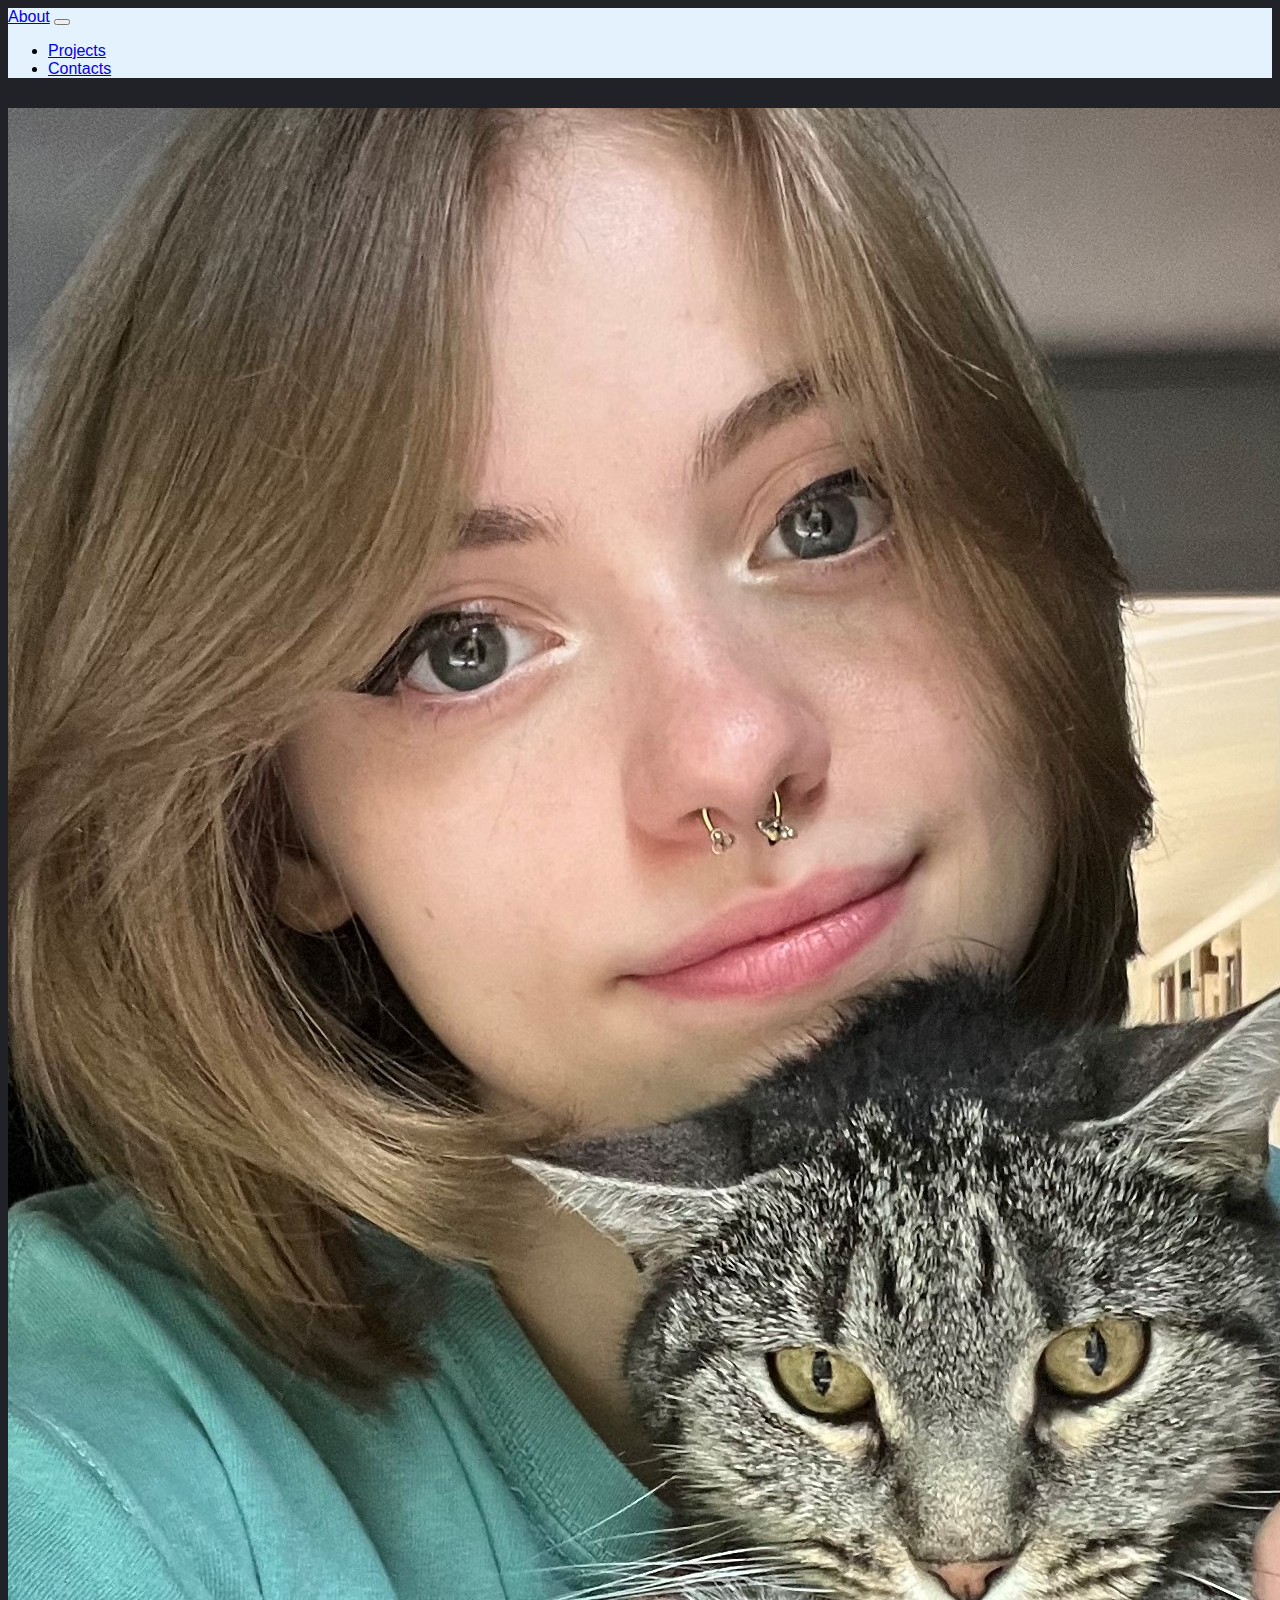
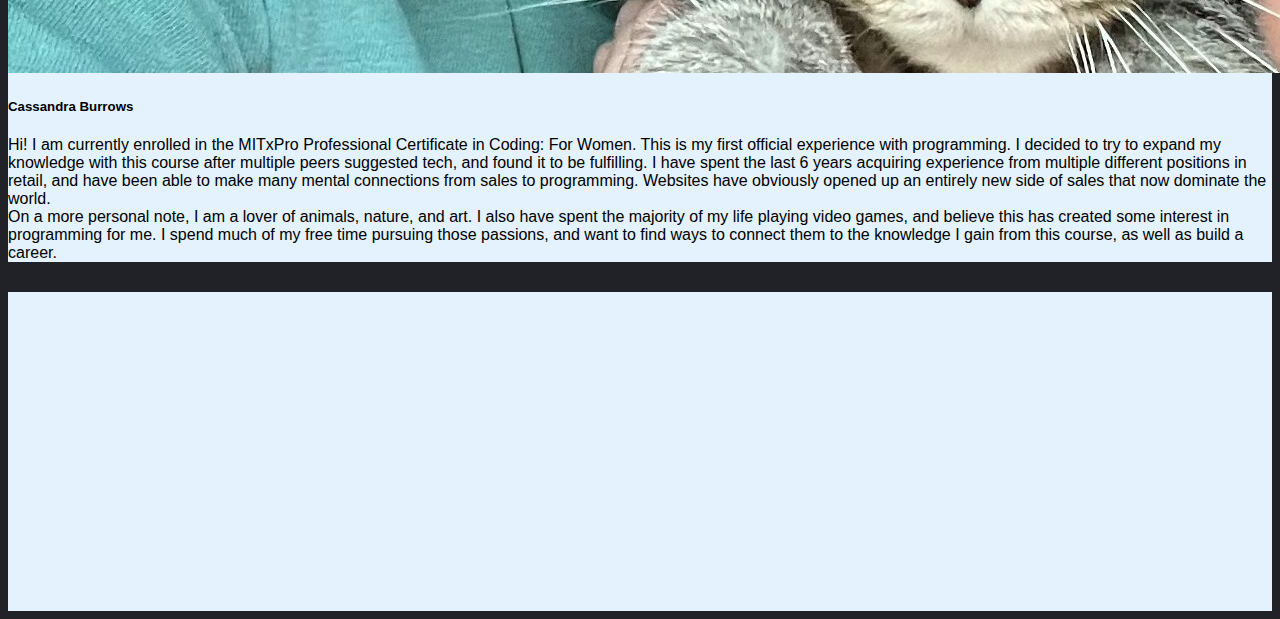
<file: index.html>
<!DOCTYPE html>
<html lang="en">
  <head>
    <meta charset="UTF-8" />
    <meta name="viewport" content="width=device-width, initial-scale=1" />
    <meta http-equiv="X-UA-Compatible" content="ie=edge" />
    <link
      href="https://cdn.jsdelivr.net/npm/bootstrap@5.2.1/dist/css/bootstrap.min.css"
      rel="stylesheet" 
      integrity="sha384-iYQeCzEYFbKjA/T2uDLTpkwGzCiq6soy8tYaI1GyVh/UjpbCx/TYkiZhlZB6+fzT"
      crossorigin="anonymous"
    />
    <link rel="stylesheet css" href="styles.css"/>
    <title>About</title>
  </head>
  <body>
    <!--Navbar-->
    <nav class="navbar navbar-expand-lg sticky-top" style="background-color: #e3f2fd;">
      <div class="container-fluid">
        <a class="navbar-brand" href="https://cassburrows.github.io/"
          >About</a>
        <button
          class="navbar-toggler"
          type="button"
          data-bs-toggle="collapse"
          data-bs-target="#navbarSupportedContent"
          aria-controls="navbarSupportedContent"
          aria-expanded="false"
          aria-label="Toggle navigation"
        >
          <span class="navbar-toggler-icon"></span>
        </button>
        <div class="collapse navbar-collapse" id="navbarSupportedContent">
          <ul class="navbar-nav me-auto mb-2 mb-lg-0">
            <li class="nav-item">
              <a
                class="navbar-brand"
                href="https://cassburrows.github.io/Portfolio Website/Projects Page.html"
                >Projects</a
              >
            </li>
            <li class="nav-item">
              <a
                class="navbar-brand"
                href="https://cassburrows.github.io/Portfolio Website/Contact Page.html"
                >Contacts</a
              >
            </li>
          </ul>
        </div>
      </div>
    </nav>


    <!--Navbar End-->
    
    <!--Pic/Bio-->
    <div class="card border-warning mb-3" style="max-width: auto;">
        <div class="row g-0">
          <div class="col-md-4">
            <img src="https://cassburrows.github.io/Images/cass.jpg" class="img-fluid rounded-start" alt="white woman">
          </div>
          <div class="col-md-8">
            <div class="card-body">
              <h5 class="card-title">Cassandra Burrows</h5>
              <p class="card-text">Hi! I am currently enrolled in the MITxPro Professional Certificate in Coding: For Women. This is my first official experience with programming. I decided to try to expand my knowledge with this course after multiple peers suggested tech, and found it to be fulfilling. I have spent the last 6 years acquiring experience from multiple different positions in retail, and have been able to make many mental connections from sales to programming. Websites have obviously opened up an entirely new side of sales that now dominate the world. </br> On a more personal note, I am a lover of animals, nature, and art. I also have spent the majority of my life playing video games, and believe this has created some interest in programming for me. I spend much of my free time pursuing those passions, and want to find ways to connect them to the knowledge I gain from this course, as well as build a career.</p>
            </div>
          </div>
        </div>
      </div>
    <!--Pic/Bio end-->

    <!--Youtube Vid-->
      <div class="card border-success mb-3" style="max-width: ratio;">
        <div class="card-body text-success">
            <div class="ratio ratio-16x9">
            <iframe
                width="560"
                height="315"
                src="https://www.youtube.com/embed/WvPSarc4eVs"
                title="YouTube video player"
                frameborder="0"
                allow="accelerometer; autoplay; clipboard-write; encrypted-media; gyroscope; picture-in-picture"
                allowfullscreen
            ></iframe>
          </div>
        </div>
      </div>
    <!--Youtube End-->
    
    <script
      src="https://cdn.jsdelivr.net/npm/bootstrap@5.2.1/dist/js/bootstrap.bundle.min.js"
      integrity="sha384-u1OknCvxWvY5kfmNBILK2hRnQC3Pr17a+RTT6rIHI7NnikvbZlHgTPOOmMi466C8"
      crossorigin="anonymous"
    ></script>
  </body>
</html>
</file>
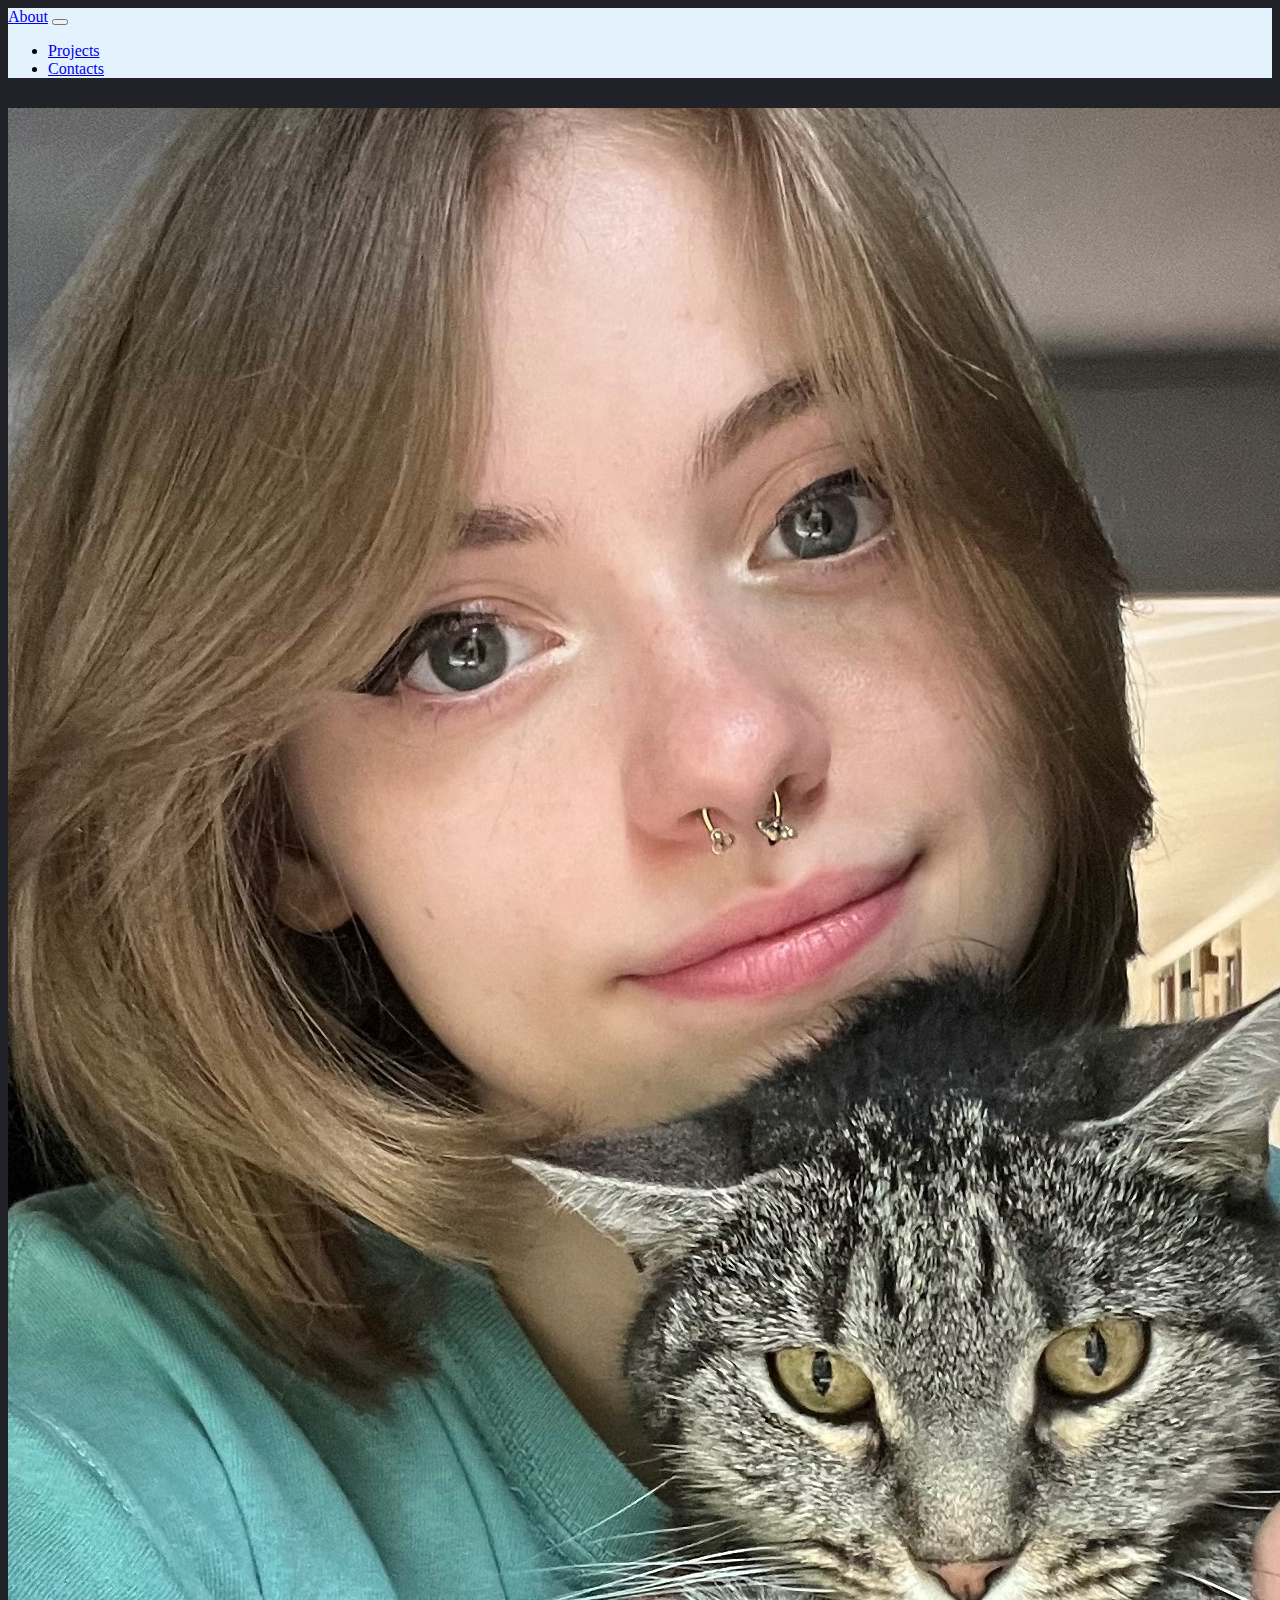
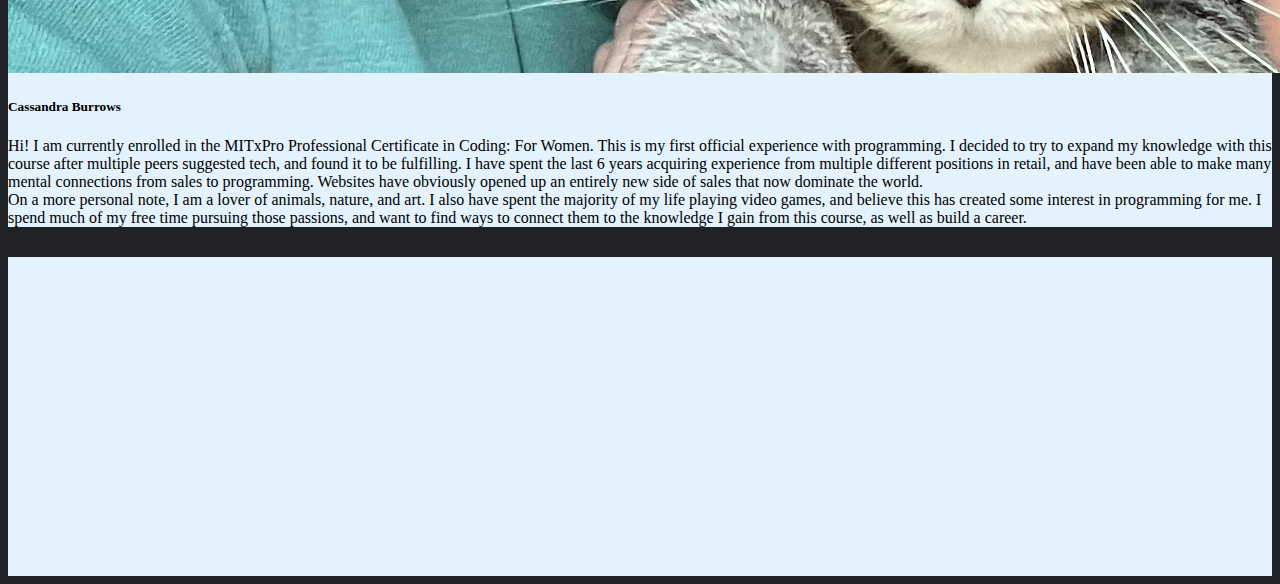
<file: Portfolio Website/index.html>
<!DOCTYPE html>
<html lang="en">
  <head>
    <meta charset="UTF-8" />
    <meta name="viewport" content="width=device-width, initial-scale=1" />
    <meta http-equiv="X-UA-Compatible" content="ie=edge" />
    <link
      href="https://cdn.jsdelivr.net/npm/bootstrap@5.2.1/dist/css/bootstrap.min.css"
      rel="stylesheet" 
      integrity="sha384-iYQeCzEYFbKjA/T2uDLTpkwGzCiq6soy8tYaI1GyVh/UjpbCx/TYkiZhlZB6+fzT"
      crossorigin="anonymous"
    />
    <link rel="stylesheet css" href="styles.css"/>
    <title>About</title>
  </head>
  <body class="class-for-index">
    <!--Navbar-->
    <nav class="navbar navbar-expand-lg sticky-top" style="background-color: #e3f2fd;">
      <div class="container-fluid">
        <a class="navbar-brand" href="https://cassburrows.github.io/"
          >About</a>
        <button
          class="navbar-toggler"
          type="button"
          data-bs-toggle="collapse"
          data-bs-target="#navbarSupportedContent"
          aria-controls="navbarSupportedContent"
          aria-expanded="false"
          aria-label="Toggle navigation"
        >
          <span class="navbar-toggler-icon"></span>
        </button>
        <div class="collapse navbar-collapse" id="navbarSupportedContent">
          <ul class="navbar-nav me-auto mb-2 mb-lg-0">
            <li class="nav-item">
              <a
                class="navbar-brand"
                href="https://cassburrows.github.io/Portfolio Website/Projects Page.html"
                >Projects</a
              >
            </li>
            <li class="nav-item">
              <a
                class="navbar-brand"
                href="https://cassburrows.github.io/Portfolio Website/Contact Page.html"
                >Contacts</a
              >
            </li>
          </ul>
        </div>
      </div>
    </nav>


    <!--Navbar End-->
    
    <!--Pic/Bio-->
    <div class="card border-warning mb-3" style="max-width: auto;">
        <div class="row g-0">
          <div class="col-md-4">
            <img src="https://cassburrows.github.io/Images/cass.jpg" class="img-fluid rounded-start" alt="white woman">
          </div>
          <div class="col-md-8">
            <div class="card-body">
              <h5 class="card-title">Cassandra Burrows</h5>
              <p class="card-text">Hi! I am currently enrolled in the MITxPro Professional Certificate in Coding: For Women. This is my first official experience with programming. I decided to try to expand my knowledge with this course after multiple peers suggested tech, and found it to be fulfilling. I have spent the last 6 years acquiring experience from multiple different positions in retail, and have been able to make many mental connections from sales to programming. Websites have obviously opened up an entirely new side of sales that now dominate the world. </br> On a more personal note, I am a lover of animals, nature, and art. I also have spent the majority of my life playing video games, and believe this has created some interest in programming for me. I spend much of my free time pursuing those passions, and want to find ways to connect them to the knowledge I gain from this course, as well as build a career.</p>
            </div>
          </div>
        </div>
      </div>
    <!--Pic/Bio end-->

    <!--Youtube Vid-->
      <div class="card border-success mb-3" style="max-width: ratio;">
        <div class="card-body text-success">
            <div class="ratio ratio-16x9">
            <iframe
                width="560"
                height="315"
                src="https://www.youtube.com/embed/WvPSarc4eVs"
                title="YouTube video player"
                frameborder="0"
                allow="accelerometer; autoplay; clipboard-write; encrypted-media; gyroscope; picture-in-picture"
                allowfullscreen
            ></iframe>
          </div>
        </div>
      </div>
    <!--Youtube End-->
    
    <script
      src="https://cdn.jsdelivr.net/npm/bootstrap@5.2.1/dist/js/bootstrap.bundle.min.js"
      integrity="sha384-u1OknCvxWvY5kfmNBILK2hRnQC3Pr17a+RTT6rIHI7NnikvbZlHgTPOOmMi466C8"
      crossorigin="anonymous"
    ></script>
  </body>
</html>
</file>
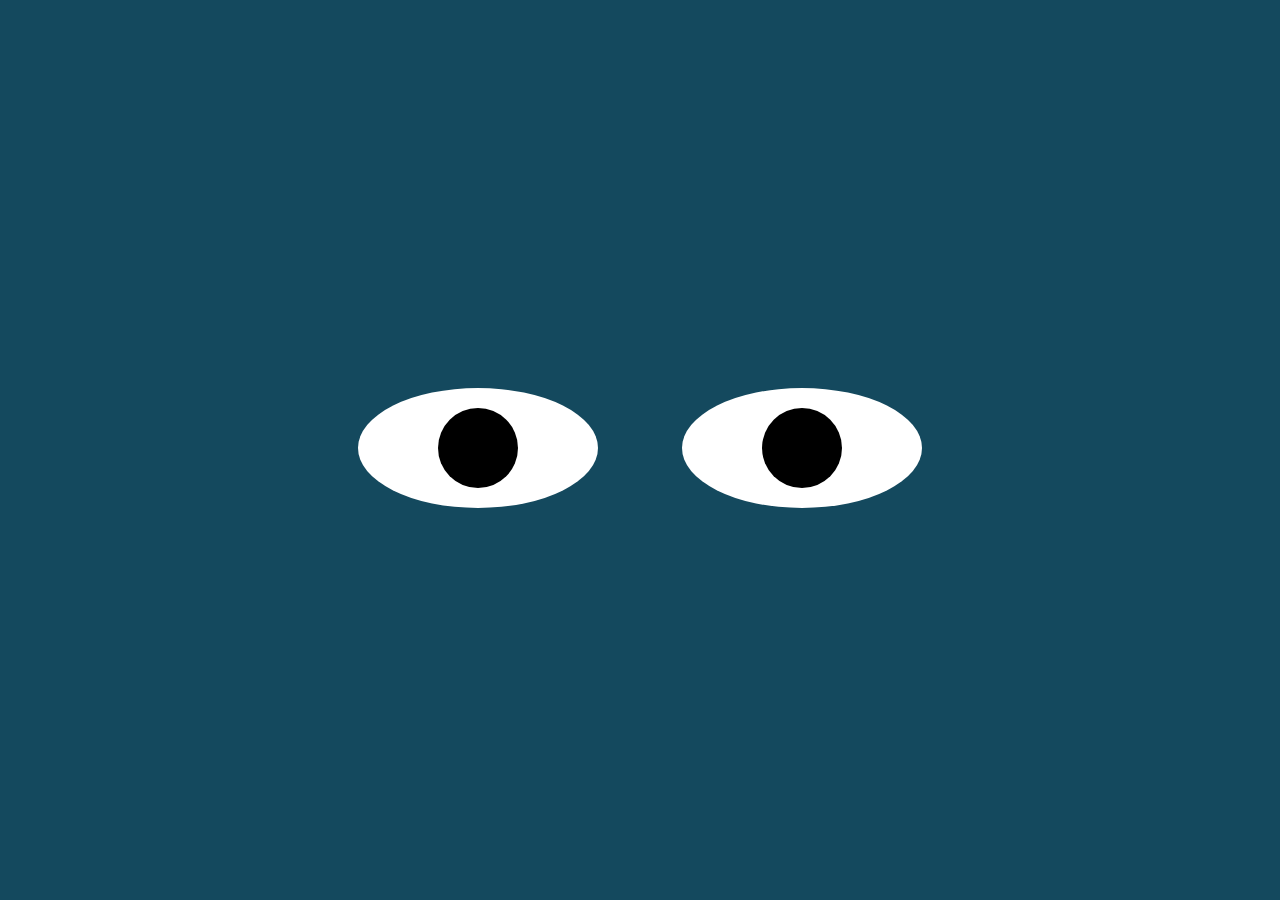
<file: Portfolio Website/Eye Exercise/index.html>
<html>
    <head>
        <link rel="stylesheet" type="text/css" href="./styles.css">
    </head>
    <body>
        <div class="eyes">
            <div class="eye">
                <div class="ball"></div>
            </div>
            <div class="eye">
                <div class="ball"></div>
            </div>
        </div>
        <script src="./eyes.js"></script>
    </body>
</html>
</file>
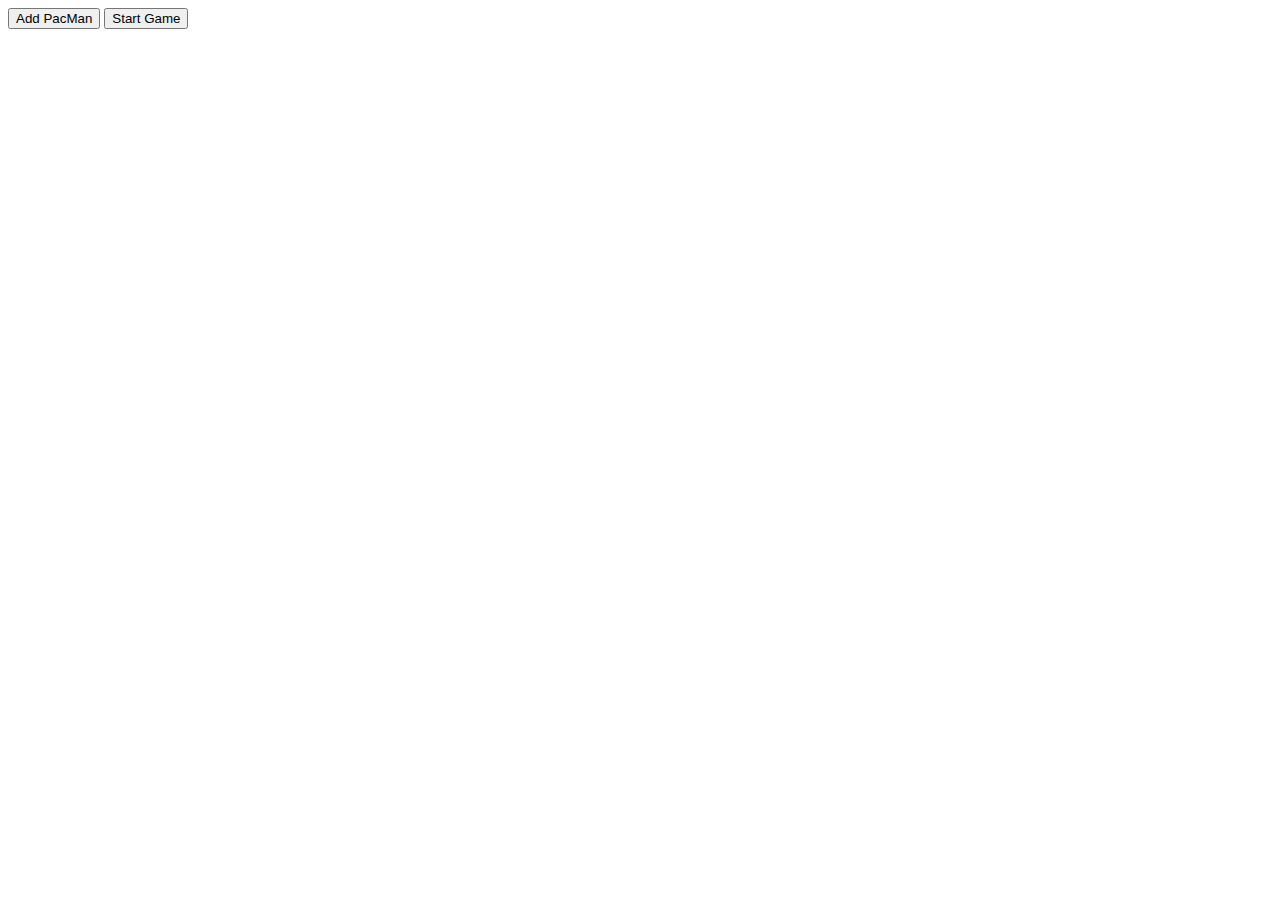
<file: Portfolio Website/Pacmen Project/index.html>
<html>

<head>
    <title>Pacmen</title>
</head>

<body>
    <div id='game'>
        <button onclick='makeOne()' width='200' height='30'>Add PacMan</button>
        <button onclick='update()' width='200' height='30'>Start Game</button>
    </div>

    <!-- DO NOT CHANGE THIS LINE OF CODE -->
    <script src="./pacmen.js"></script>
</body>

</html>
</file>
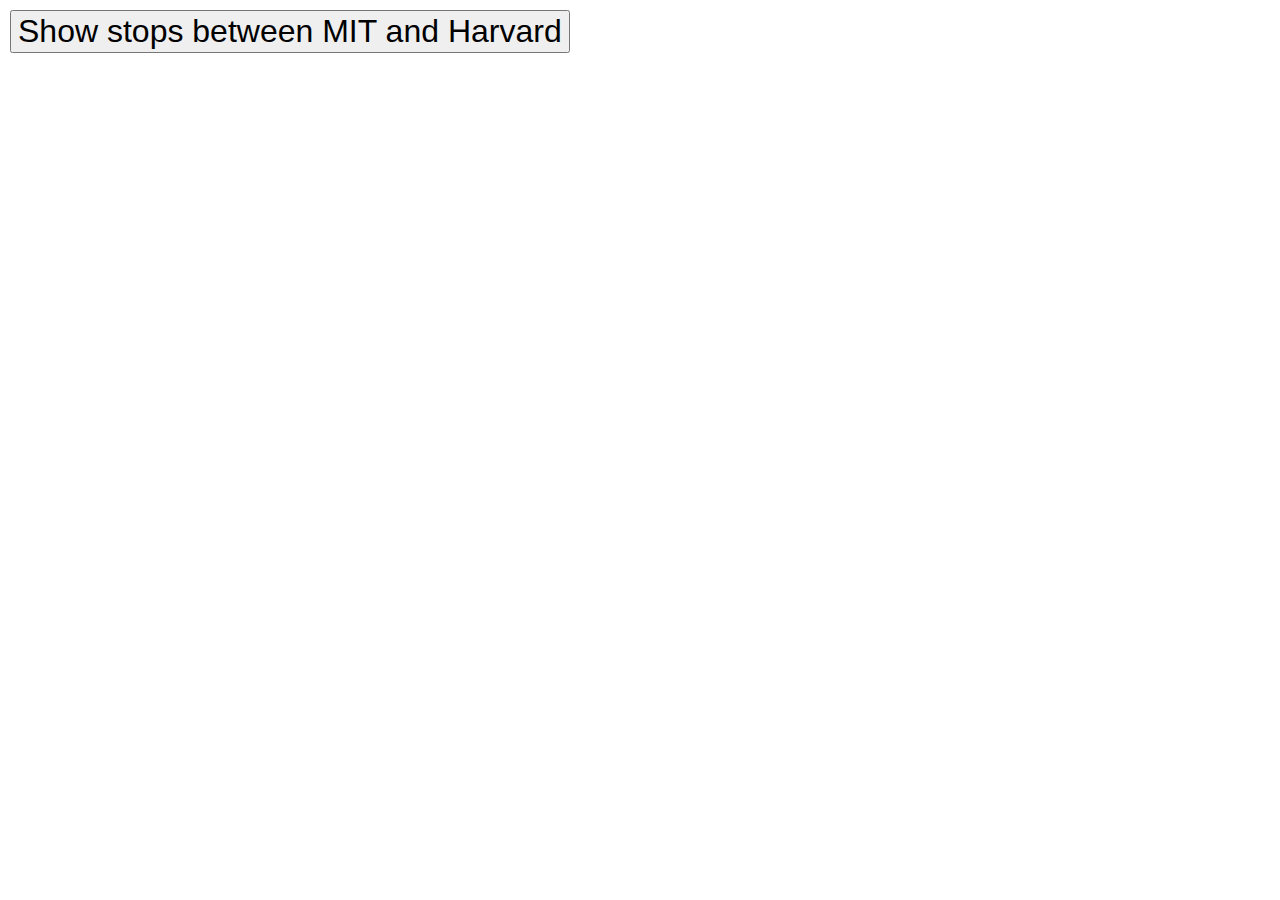
<file: Portfolio Website/Real Time Bus Tracker/index.html>
<!DOCTYPE html>
<html>

<head>
    <meta charset="utf-8" />
    <title>Map Animation</title>
    <meta name="viewport" content="initial-scale=1,maximum-scale=1,user-scalable=no" />
    <script src="https://api.mapbox.com/mapbox-gl-js/v1.11.0/mapbox-gl.js"></script>
    <link href="https://api.mapbox.com/mapbox-gl-js/v1.11.0/mapbox-gl.css" rel="stylesheet" />
    <link href="./styles.css" rel="stylesheet" />
</head>

<body>
    <div id="map"></div>
    <div class="map-overlay top">
        <button style="font-size: 2em" onclick="move()">
            Show stops between MIT and Harvard
        </button>
    </div>
    <script src="./mapanimation.js"></script>
</body>

</html>
</file>
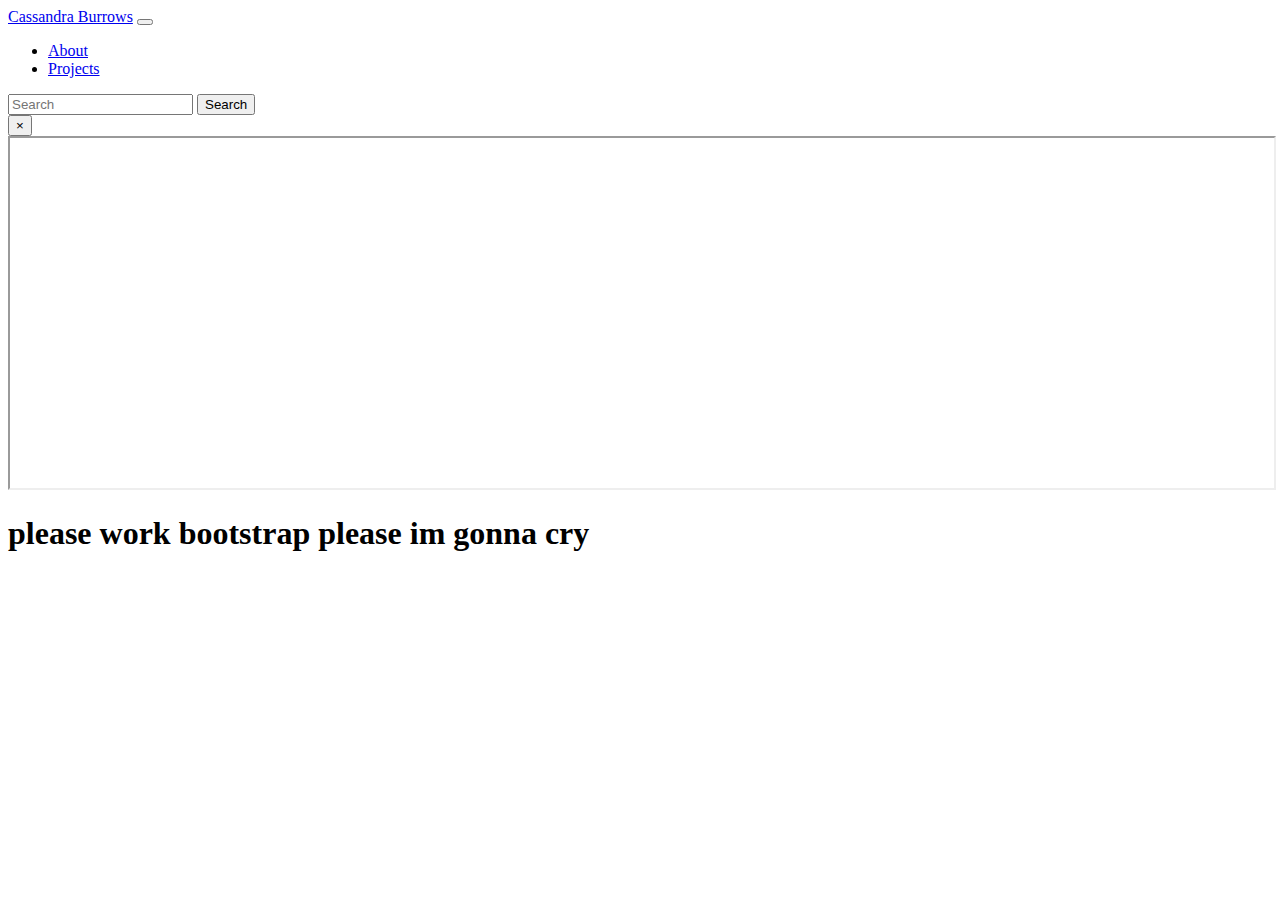
<file: Portfolio Website/About page.html>
<!DOCTYPE html>
<html lang="en">
  <head>
    <meta charset="UTF-8">
    <meta name="viewport" content="width=device-width, initial-scale=1">
    <meta http-equiv="X-UA-Compatible" content="ie=edge">
    <link href="https://cdn.jsdelivr.net/npm/bootstrap@5.2.1/dist/css/bootstrap.min.css" rel="stylesheet" integrity="sha384-iYQeCzEYFbKjA/T2uDLTpkwGzCiq6soy8tYaI1GyVh/UjpbCx/TYkiZhlZB6+fzT" crossorigin="anonymous">
    <title>Bootstrap document</title>
  </head>
  <body>
        <!--Navbar-->
        <nav class="navbar navbar-expand-lg bg-light">
          <div class="container-fluid">
            <a class="navbar-brand" href="https://cassburrows.github.io/">Cassandra Burrows</a>
            <button class="navbar-toggler" type="button" data-bs-toggle="collapse" data-bs-target="#navbarSupportedContent" aria-controls="navbarSupportedContent" aria-expanded="false" aria-label="Toggle navigation">
              <span class="navbar-toggler-icon"></span>
            </button>
            <div class="collapse navbar-collapse" id="navbarSupportedContent">
              <ul class="navbar-nav me-auto mb-2 mb-lg-0">
                <li class="nav-item">
                  <a class="nav-link active" aria-current="page" href="#">About</a>
                </li>
                <li class="nav-item">
                  <a class="nav-link" href="C:\Users\katmb\Desktop\MITxPro\CassBurrows.github.io\Portfolio Website\projects.html">Projects</a>
                </li>
              </ul>
              <form class="d-flex" role="search">
                <input class="form-control me-2" type="search" placeholder="Search" aria-label="Search">
                <button class="btn btn-outline-success" type="submit">Search</button>
              </form>
            </div>
          </div>
        </nav>
        <!--Navbar End-->

        <!--Youtube Vid-->
        <div class="modal fade" id="videoModal" tabindex="-1" role="dialog" aria-labelledby="videoModal" aria-hidden="true">
          <div class="modal-dialog">
            <div class="modal-content">
              <div class="modal-body">
                <button type="button" class="close" data-dismiss="modal" aria-hidden="true">&times;</button>
                <div>
                  <iframe width="100%" height="350" src="https://www.youtube.com/watch?v=rUxyKA_-grg&ab_channel=LofiGirl"></iframe>
                </div>
              </div>
            </div>
          </div>
        </div>
        <!--Youtube End-->
          <h1>please work bootstrap please im gonna cry</h1>
    
            <script src="https://cdn.jsdelivr.net/npm/bootstrap@5.2.1/dist/js/bootstrap.bundle.min.js" integrity="sha384-u1OknCvxWvY5kfmNBILK2hRnQC3Pr17a+RTT6rIHI7NnikvbZlHgTPOOmMi466C8" crossorigin="anonymous"></script>
</body>
</html>
</file>
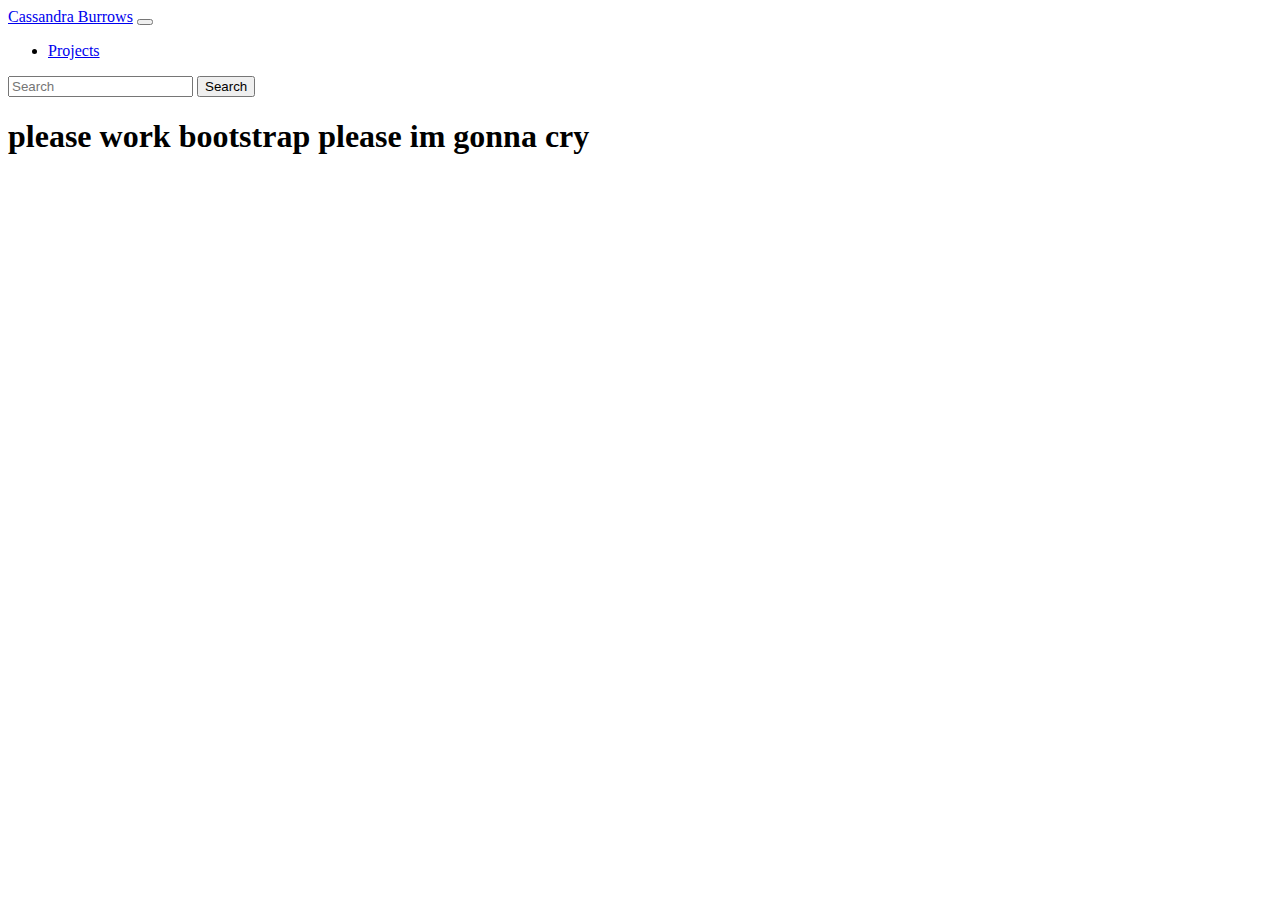
<file: Portfolio Website/navbar.html>
<!DOCTYPE html>
<html lang="en">
  <head>
    <meta charset="UTF-8">
    <meta name="viewport" content="width=device-width, initial-scale=1">
    <meta http-equiv="X-UA-Compatible" content="ie=edge">
    <link href="https://cdn.jsdelivr.net/npm/bootstrap@5.2.1/dist/css/bootstrap.min.css" rel="stylesheet" integrity="sha384-iYQeCzEYFbKjA/T2uDLTpkwGzCiq6soy8tYaI1GyVh/UjpbCx/TYkiZhlZB6+fzT" crossorigin="anonymous">
    <title>Bootstrap document</title>
  </head>
  <body>
        <!--Navbar-->
        <nav class="navbar navbar-expand-lg bg-light">
            <div class="container-fluid">
              <a class="navbar-brand" href="https://cassburrows.github.io/">Cassandra Burrows</a>
              <button class="navbar-toggler" type="button" data-bs-toggle="collapse" data-bs-target="#navbarSupportedContent" aria-controls="navbarSupportedContent" aria-expanded="false" aria-label="Toggle navigation">
                <span class="navbar-toggler-icon"></span>
              </button>
              <div class="collapse navbar-collapse" id="navbarSupportedContent">
                <ul class="navbar-nav me-auto mb-2 mb-lg-0">
                  <li class="nav-item">
                    <a class="nav-link" href="C:\Users\katmb\Desktop\MITxPro\CassBurrows.github.io\Portfolio Website\projects.html">Projects</a>
                  </li>
                </ul>
                <form class="d-flex" role="search">
                  <input class="form-control me-2" type="search" placeholder="Search" aria-label="Search">
                  <button class="btn btn-outline-success" type="submit">Search</button>
                </form>
              </div>
            </div>
          </nav>
        <!--Navbar End-->

          <h1>please work bootstrap please im gonna cry</h1>
    
            <script src="https://cdn.jsdelivr.net/npm/bootstrap@5.2.1/dist/js/bootstrap.bundle.min.js" integrity="sha384-u1OknCvxWvY5kfmNBILK2hRnQC3Pr17a+RTT6rIHI7NnikvbZlHgTPOOmMi466C8" crossorigin="anonymous"></script>
</body>
</html>
</file>
<file: styles.css>
body {
    background-color: #212227;
    font-family:'Lucida Sans', 'Lucida Sans Regular', 'Lucida Grande', 'Lucida Sans Unicode', Geneva, Verdana, sans-serif
 }
 
 .navbar {
    white-space: 40px;
 }

 .card {
    background-color:#e3f2fd;
    color:  #000000;
    margin-top: 30px;
 }

 #card-top {
   background-color: #ffffff;
 }
</file>
<file: Portfolio Website/styles.css>
body {
    background-color: #212227;
 }
 
 .navbar {
    white-space: 40px;
 }

 .card {
    background-color:#e3f2fd;
    color:  #000000;
    margin-top: 30px;
 }
</file>
<file: Portfolio Website/Eye Exercise/styles.css>
body {
    margin: 0;
    padding: 0;
    background: #14495e;
  }
  
  .eyes {
    position: absolute;
    top: 50%;
    transform: translateY(-50%);
    width: 100%;
    text-align: center;
  }
  .eye {
    width: 240px;
    height: 120px;
    background: #fff;
    display: inline-block;
    margin: 40px;
    border-radius: 50%;
    position: relative;
    overflow: hidden;
  }
  .ball {
    width: 80px;
    height: 80px;
    background: #000;
    position: absolute;
    top: 50%;
    left: 50%;
    transform: translate(-50%, -50%);
    border-radius: 50%;
  }
</file>
<file: Portfolio Website/Real Time Bus Tracker/styles.css>
body {
    margin: 0;
    padding: 0;
  }
  #map {
    position: absolute;
    top: 0;
    bottom: 0;
    width: 100%;
  }
  
  .map-overlay {
    position: absolute;
    left: 0;
    padding: 10px;
  }
</file>
